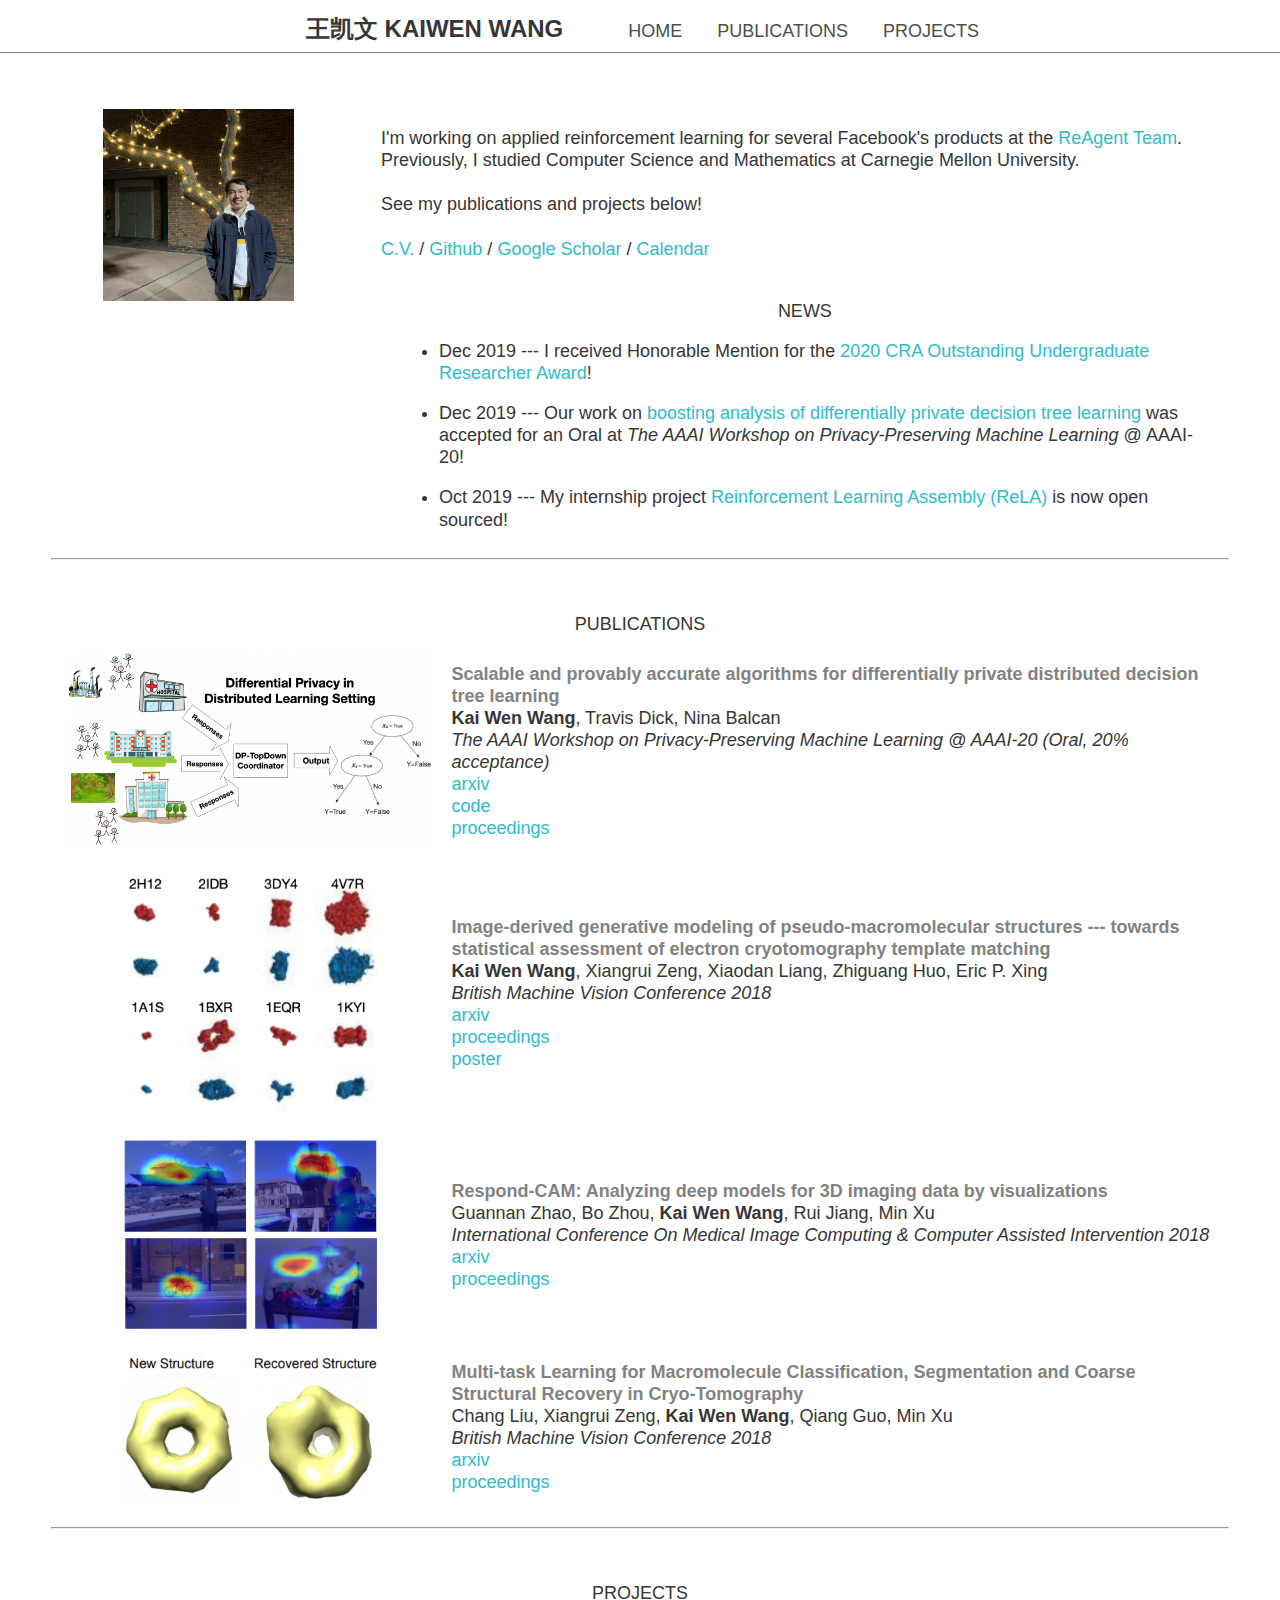
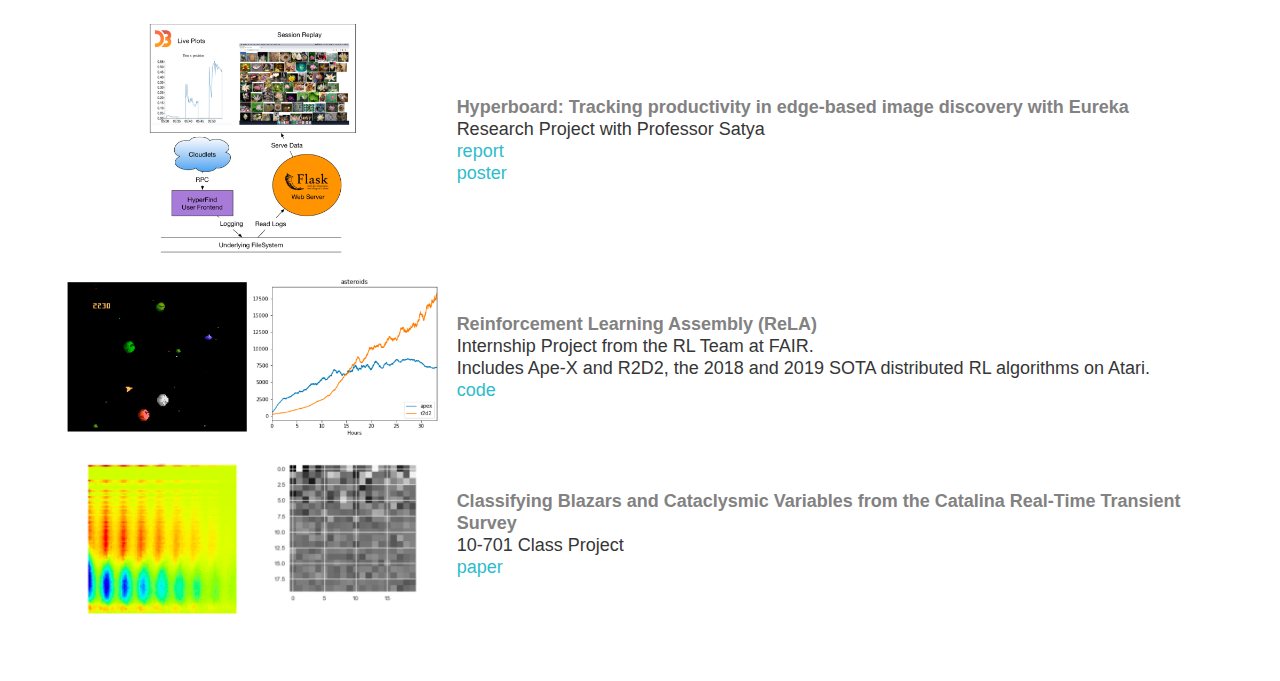
<file: index.html>
<!DOCTYPE html>
<html lang="en-US">
<head>
    <!-- Global site tag (gtag.js) - Google Analytics -->
    <script async src="https://www.googletagmanager.com/gtag/js?id=UA-138665210-1"></script>
    <script>
      window.dataLayer = window.dataLayer || [];
      function gtag(){dataLayer.push(arguments);}
      gtag('js', new Date());

      gtag('config', 'UA-138665210-1');
    </script>

    <script src="https://ajax.googleapis.com/ajax/libs/jquery/1.8.2/jquery.min.js" type="text/javascript"></script>
    <meta http-equiv="Content-Type" content="text/html; charset=utf-8" />
    <meta name="viewport" content="width=device-width, initial-scale=1, maximum-scale=1">
    <meta name="robots" content="all,index,follow" />

    <title>Kai Wen Wang</title>
    <meta name="description" content="Kai Wen Wang - B.S. in CS at CMU" />
    <link rel="icon" type="image/png" href="images/chi.png" />
    <link rel="stylesheet" href="styles.css" />
    <script src="postprocess.js" type="text/javascript"></script>
</head>

<body>

    <header>
        <nav>
            <ul>
                <li><h1>王凯文 Kaiwen Wang</h1>
                <li></li>
                <li><a class="toptabs" href="#home">Home</a></li>
                <li><a class="toptabs" href="#publications">Publications</a></li>
                <li><a class="toptabs" href="#projects">Projects</a></li>
                <li></li>
            </ul>
        </nav>
    </header>

<div id="mainbody">

<!-- ------------------------------------------------- -->

<section id="home">
    <div class = "divhome">
            <div style="float:left; width:25%">
                <img src='images/me.jpg' style="max-width:65%;"  name='mainpic'>
            </div>

            <div style="float:right; width:72%">
                <p style="text-align:justify">
                I'm working on applied reinforcement learning for several Facebook's products at the <a href="https://github.com/facebookresearch/ReAgent">ReAgent Team</a>.
                <br>
                Previously, I studied Computer Science and Mathematics at Carnegie Mellon University.
                <br>
                <br>
                See my publications and projects below!
                <br>
                <br>
                <!-- <a href="resumes/Resume.pdf" class='highlight'>Resume</a> -->
                <a href="resumes/cv.pdf" class='highlight'>C.V.</a>
                 /
                <a href="https://github.com/kaiwenw" class='highlight'>Github</a>
                 /
                <a href = "https://scholar.google.com/citations?user=HsMheBUAAAAJ&hl=en&authuser=1" class='highlight'>
                Google Scholar</a>
                /
                <a href="calendar.html" class='highlight'>Calendar</a>
                <br>
                <br>

                <div style="float:left; width:100%">
                <center class = "section_title"> NEWS </center>
                <ul class="news">
                  <li> Dec 2019 --- I received Honorable Mention for the <a href="https://cra.org/about/awards/outstanding-undergraduate-researcher-award/">2020 CRA Outstanding Undergraduate Researcher Award</a>!
                  <li> Dec 2019 --- Our work on <a href="https://www2.isye.gatech.edu/~fferdinando3/cfp/PPAI20/papers/paper_12.pdf">boosting analysis of differentially private decision tree learning</a> was accepted for an Oral at <i>The AAAI Workshop on Privacy-Preserving Machine Learning</i> @ AAAI-20!
                  <li>Oct 2019 --- My internship project <a href="https://github.com/facebookresearch/rela" class='highlight'>Reinforcement Learning Assembly (ReLA)</a> is now open sourced!
                  </li>
                </ul>
                </div>

                <br><br><br>
            </div>
    </div>

    <div style = "clear:both"></div>
</section>


<!-- ------------------------------------------------- -->

<section id="publications">
<hr><br><br>
    <center class = "section_title"> PUBLICATIONS </center>
    <table cellspacing="15">

    <tr>
      <td width="25%">
      <img src="images/publications/dpddt.png"  height=200>
      </td>

      <td>
        <b class="paper_title">
        Scalable and provably accurate algorithms for differentially private distributed decision tree learning
        </b>
        <br>
        <b>Kai Wen Wang</b>, Travis Dick, Nina Balcan
        <br>
        <em>The AAAI Workshop on Privacy-Preserving Machine Learning @ AAAI-20 (Oral, 20% acceptance)</em><br>
        <a href="https://arxiv.org/abs/2012.10602">arxiv</a><br>
        <a href="https://github.com/kaiwenw/DPDDT">code</a><br>
        <a href="https://www2.isye.gatech.edu/~fferdinando3/cfp/PPAI20/papers/paper_12.pdf">proceedings</a><br>
      </td>
    </tr>


    <tr>
      <td width="25%">
      <img src="images/publications/bmvc2018_3dgan.png"  height=250>
      </td>

      <td>
        <b class="paper_title">
        Image-derived generative modeling of pseudo-macromolecular structures --- towards statistical assessment of electron cryotomography template matching
        </b>
        <br>
        <b>Kai Wen Wang</b>, Xiangrui Zeng, Xiaodan Liang, Zhiguang Huo, Eric P. Xing
        <br>
        <em>British Machine Vision Conference 2018</em><br>
        <a href="https://arxiv.org/abs/1805.04634">arxiv</a><br>
        <a HREF="http://bmvc2018.org/contents/papers/0532.pdf">proceedings</a><br>
        <a HREF="posters/GAN-BMVC-2018.pdf">poster</a><br>
      </td>
    </tr>


    <tr>
      <td width="25%">
      <img  src="images/publications/miccai2018_respondcam.png"  height=200>
      </td>

      <td>
        <b class="paper_title">
        Respond-CAM: Analyzing deep models for 3D imaging data by visualizations
        </b>
        <br>
        Guannan Zhao, Bo Zhou, <b>Kai Wen Wang</b>, Rui Jiang, Min Xu
        <br>
        <em>International Conference On Medical Image Computing & Computer Assisted Intervention 2018</em><br>
        <a HREF="https://arxiv.org/pdf/1806.00102.pdf">arxiv</a><br>
        <a HREF="https://link.springer.com/chapter/10.1007/978-3-030-00928-1_55">proceedings</a><br>
      </td>
    </tr>

    <tr>
      <td width="25%">
      <img  src="images/publications/bmvc2018_multitask.png"  height=150>
      </td>

      <td>
        <b class="paper_title">
        Multi-task Learning for Macromolecule Classification, Segmentation and Coarse Structural Recovery in Cryo-Tomography
        </b>
        <br>
        Chang Liu, Xiangrui Zeng, <b>Kai Wen Wang</b>, Qiang Guo, Min Xu
        <br>
        <em>British Machine Vision Conference 2018</em><br>
        <a href="https://arxiv.org/abs/1805.06332">arxiv</a><br>
        <A HREF="http://bmvc2018.org/contents/papers/1007.pdf">proceedings</A>
      </td>
    </tr>


</table>
</section>

<section id="projects">
<hr><br><br>
    <center class = "section_title"> PROJECTS </center>
    <table cellspacing="15">

    <tr>
      <td width="25%">
      <img src="images/projects/eureka.png"  height=240>
      </td>

      <td>
        <b class="paper_title">
        Hyperboard: Tracking productivity in edge-based image discovery with Eureka
        </b>
        <br>
        Research Project with Professor Satya
        <br>
        <a href="papers/eureka-report.pdf">report</A><br>
        <a href="posters/eureka.pdf">poster</A>
      </td>
    </tr>

    <tr>
      <td width="25%">
      <img src="images/projects/rela.png"  height=160>
      </td>

      <td>
        <b class="paper_title">
        Reinforcement Learning Assembly (ReLA)
        </b>
        <br>
        Internship Project from the RL Team at FAIR. <br>
        Includes Ape-X and R2D2, the 2018 and 2019 SOTA distributed RL algorithms on Atari.
        <br>
        <A HREF="https://github.com/facebookresearch/rela">code</A>
      </td>
    </tr>

    <tr>
      <td width="25%">
      <img src="images/projects/blazars.png"  height=160>
      </td>

      <td>
        <b class="paper_title">
        Classifying Blazars and Cataclysmic Variables from the Catalina Real-Time Transient Survey
        </b>
        <br>
        10-701 Class Project
        <br>
        <A HREF="papers/classifying-blazars-cataclysmic.pdf">paper</A>
      </td>
    </tr>
    </table>
</section>


<!-- ------------------------------------------------- -->
</div>
</body>
</html>
</file>
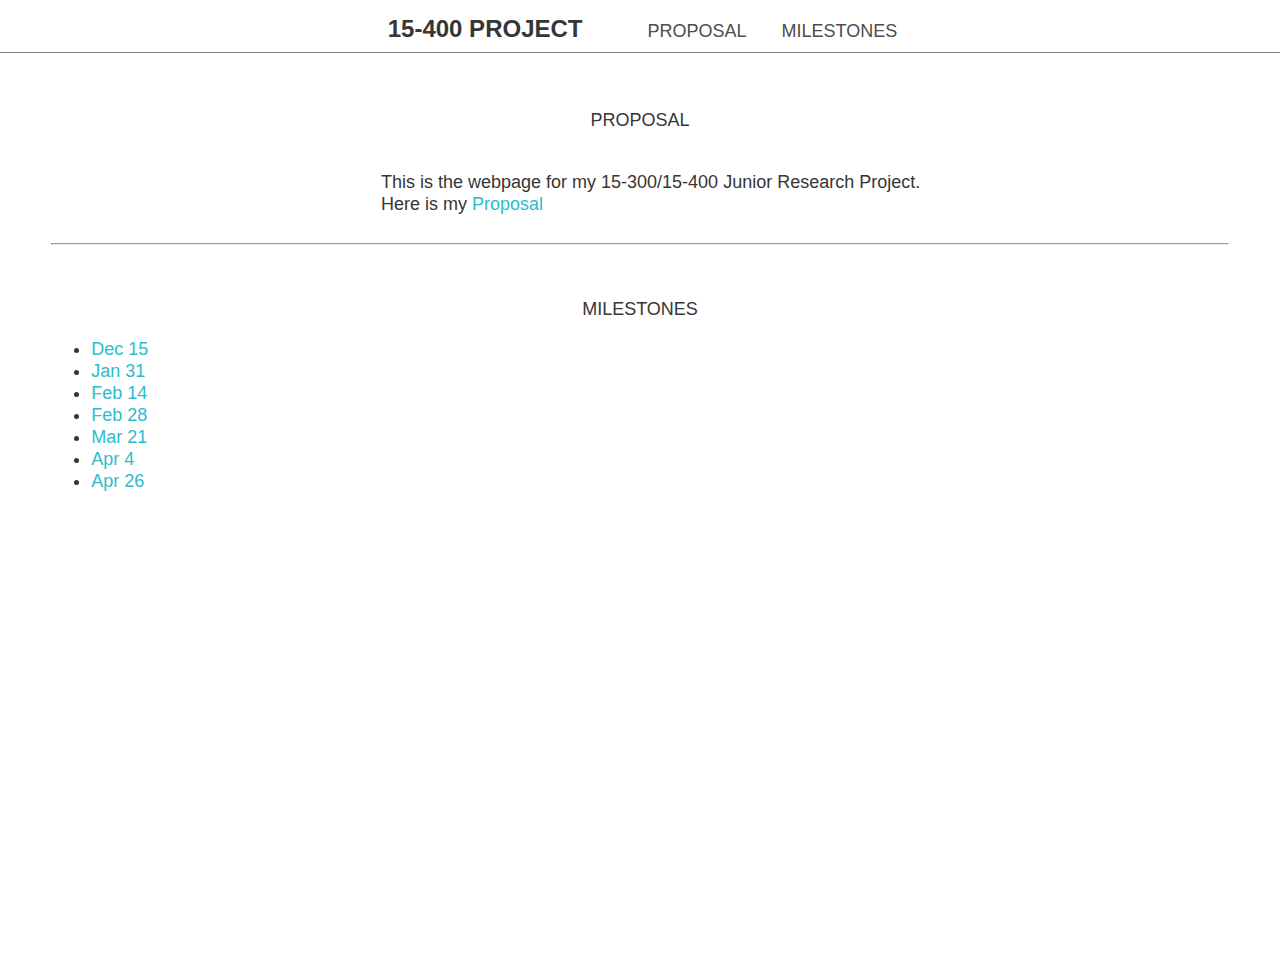
<file: JuniorProject.html>
<!DOCTYPE html>
<html lang="en-US">
<head>
    <script src="https://ajax.googleapis.com/ajax/libs/jquery/1.8.2/jquery.min.js" type="text/javascript"></script>
    <meta http-equiv="Content-Type" content="text/html; charset=utf-8" />
    <meta name="viewport" content="width=device-width, initial-scale=1, maximum-scale=1">
    <meta name="robots" content="all,index,follow" />

    <title>Kai Wen Wang</title>
    <meta name="description" content="Kai Wen Wang - B.S. in CS at CMU" />
    <link rel="icon" type="image/png" href="images/chi.png" />
    <link rel="stylesheet" href="styles.css" />
    <script src="postprocess.js" type="text/javascript"></script>
</head>

<body>

    <header>
        <nav>
            <ul>
                <li><h1>15-400 Project</h1>
                <li></li>
                <li><a class="toptabs" href="#proposal">Proposal</a></li>
                <li><a class="toptabs" href="#milestones">Milestones</a></li>
                <li></li>
            </ul>
        </nav>
    </header>

<div id="mainbody">

<!-- ------------------------------------------------- -->

<section id="proposal">
    <div class = "divhome">
            <center class = "section_title"> PROPOSAL </center>
            <!-- <div style="float:left; width:25%">
                <img src='me.jpg' style="max-width:60%;"  name='mainpic'>
            </div> -->

            <div style="float:right; width:72%">
                <br><p style="text-align:justify">
                This is the webpage for my 15-300/15-400 Junior Research Project.
                <br>
                Here is my
                <a href="https://drive.google.com/file/d/1YG533_WLj5nHQI1L-CeBqAutE_gCIIBU/view?usp=sharing" style="color:#2dbccb">
                Proposal
                </a>
                <br>

            </div>
    </div>
    
    <div style = "clear:both"></div>
</section>

<!-- ------------------------------------------------- -->

<section id="milestones">
<hr><br><br>

 <center class = "section_title"> MILESTONES </center>


    <ul>
        <li> <a class='highlight' href="https://drive.google.com/file/d/1rKtMCxpG4tpC1AX08GCLXeb1w2_Jzhyv/view?usp=sharing">Dec 15</a> </li>
        <li> <a class='highlight' href="https://drive.google.com/file/d/1m9UYp9o9H_6CAICwbOpKUARBMW2wwUsA/view?usp=sharing">Jan 31</a> </li>
        <li> <a class='highlight' href="https://drive.google.com/file/d/1ydQP5Qu-vYZYvec74Vi2syKlJ-1ow0m0/view?usp=sharing">Feb 14</a> </li>
        <li> <a class='highlight' href="https://drive.google.com/file/d/1XJgdR1X5iEaQFff6onjsjf60VXxDtQxb/view?usp=sharing">Feb 28</a> </li>
        <li> <a class='highlight' href="https://drive.google.com/file/d/1yPg-IXmrytS-eDSp7GuPf0woOKyRNFLh/view?usp=sharing">Mar 21</a> </li>
        <li> <a class='highlight' href="https://drive.google.com/file/d/1eS-ZpGvt4E5wxYzTmbkjWPXgaKN4-Sev/view?usp=sharing">Apr 4</a> </li>
        <li> <a class='highlight' href="https://drive.google.com/file/d/1DJFVlvsov8FQvM_YUmjmaLyeYtHdTjhP/view?usp=sharing">Apr 26</a> </li>  
    </ul>

</section>


<!-- ------------------------------------------------- -->
</div>
</body>
</html>
</file>
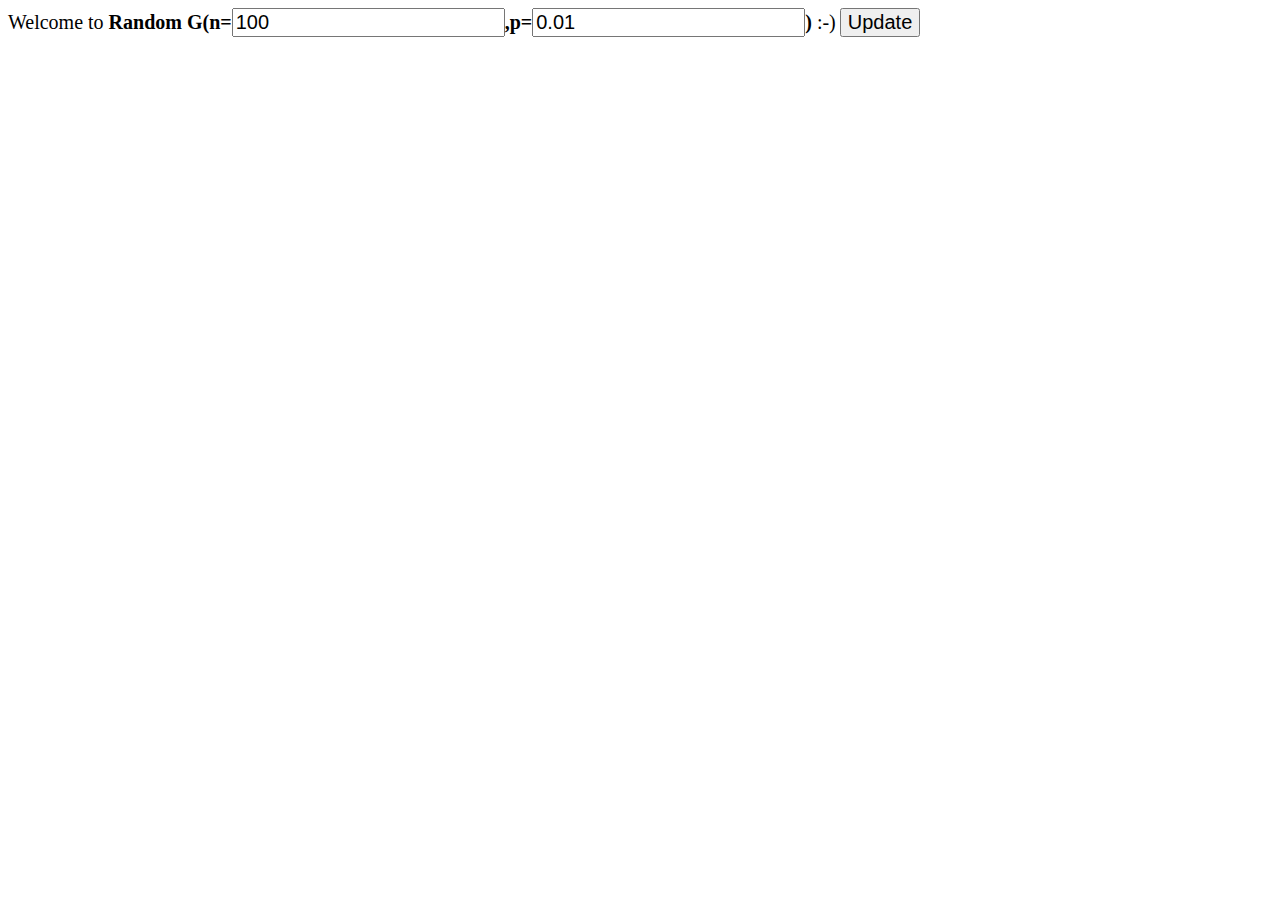
<file: randomgraph.html>
<!DOCTYPE html>
<meta charset="utf-8">
<style>

span {
    font-size: 20px;
}

input {
    font-size: 20px;
}

.links line {
  stroke: #999;
  stroke-opacity: 0.6;
}

.nodes circle {
  stroke: #fff;
  stroke-width: 1.5px;
}

</style>
<span>Welcome to <b>Random G(n=<input id="numNodes" type="text" name="numNodes" placeholder="100" value="100">,p=<input id="prob" type="text" name="prob" placeholder="0.01" value="0.01">)</b> :-)</span>
<input name="updateButton" 
           type="button" 
           value="Update" 
           onclick="updateGraph()" />
<br>
<div>
<svg width="500" height="500" margin="0 auto 0 auto"></svg>      
</div>
<script src="https://d3js.org/d3.v4.min.js"></script>
<script>

function generateGraph(n, p) {
  data = {
    nodes: [],
    links: []
  };
  N = 0
  m = 0
  for (var i = 0; i < n; i++) {
    data['nodes'].push({id: i, group: i%10});
    for (var j = 0; j < i; j++) {
      N += 1
      if (Math.random() < p) {
        m += 1
        data['links'].push({source: j, target: i, value: 1});  
      }
    }
  }
  console.log(m/N);
  return data;
}

var simulation = d3.forceSimulation()


function drawGraph(graph) {
    var svg = d3.select("svg"),
    width = +svg.attr("width"),
    height = +svg.attr("height");

    simulation = d3.forceSimulation()
    simulation.force("link", d3.forceLink().id(function(d) { return d.id; }))
        .force("charge", d3.forceManyBody())
        .force("center", d3.forceCenter(width / 2, height / 2));

    var color = d3.scaleOrdinal(d3.schemeCategory20);

    var link = svg.append("g")
      .attr("class", "links")
    .selectAll("line")
    .data(graph.links)
    .enter().append("line")
      .attr("stroke-width", function(d) { return Math.sqrt(d.value); });

    var node = svg.append("g")
      .attr("class", "nodes")
    .selectAll("circle")
    .data(graph.nodes)
    .enter().append("circle")
      .attr("r", 5)
      .attr("fill", function(d) { return color(d.group); })
      .call(d3.drag()
          .on("start", dragstarted)
          .on("drag", dragged)
          .on("end", dragended));

    node.append("title")
      .text(function(d) { return d.id; });

    simulation
      .nodes(graph.nodes)
      .on("tick", ticked);

    simulation.force("link")
      .links(graph.links);

    function ticked() {
    link
        .attr("x1", function(d) { return d.source.x; })
        .attr("y1", function(d) { return d.source.y; })
        .attr("x2", function(d) { return d.target.x; })
        .attr("y2", function(d) { return d.target.y; });

    node
        .attr("cx", function(d) { return d.x; })
        .attr("cy", function(d) { return d.y; });
    }
}

function dragstarted(d) {
  if (!d3.event.active) simulation.alphaTarget(0.3).restart();
  d.fx = d.x;
  d.fy = d.y;
}

function dragged(d) {
  d.fx = d3.event.x;
  d.fy = d3.event.y;
}

function dragended(d) {
  if (!d3.event.active) simulation.alphaTarget(0);
  d.fx = null;
  d.fy = null;
}

function updateGraph() {
    simulation.force("charge", null)
            .force("link", null)
            .force("center", null) ;
    d3.select('svg').remove();
    d3.select('body div').append('svg')
        .attr('width', 800)
        .attr('height', 800)
        .attr('margin', 'auto');
    var numNodes = d3.select("#numNodes").property("value");
    var prob = d3.select("#prob").property("value");
    console.log(numNodes, prob);
    drawGraph(generateGraph(parseInt(numNodes), parseFloat(prob)));
}

</script>
</file>
<file: styles.css>
* {
    color: #363636;
    font-size: 18px;
}

img {
  display: block;
  margin-left: auto;
  margin-right: auto;
}

h1 {
    font-size: 24px;
}

html,body { 
    margin: 0%; 
    padding: 0; 
    width: 100%; 
    height: 100%;
    font-size: 17px;
    line-height: 130%;
    font-family: "Arial", "Helvetica", "Verdana", "sans-serif";
    background: white;
}

header {
    line-height: 10%;
    margin: 0;
    top: 0;
    position: fixed;
    vertical-align:top;
    width: 100%;
    background: white;
}

nav {
    margin: 0;
    top: 0;
    width: 100%;
    height: 100%;
    text-align: center;
    vertical-align:top;
    background: white;
}

nav ul {
    top: 0;
    margin: 10px 0 0 0;
    background: white;
    border-bottom: solid gray 1px;
}

nav ul li {
    top: 0;
    display: inline-block;
    margin-right: 15px;
    margin-left: 15px;
    margin-bottom: 0px;
    margin-top: 0px;
}

h1 {
    text-transform: uppercase;
}

ul.news li {
    margin: 1em;
    /*list-style-type: none;*/
}

a { 
    /*temporary highlighting*/
    color:#2dbccb;
    /*color: #4D4D4D; */
    text-decoration: none;
}

a.highlight{
    color:#2dbccb;
}

.toptabs {
    color: #4D4D4D; 
    text-transform: uppercase; 
    text-decoration: none;  
    line-height: 42px;   
    font-family: sans-serif;
}

.toptabs_active { 
    color: #2dbccb; 
    text-transform: uppercase; 
    text-decoration: none;  
    line-height: 42px;   
    font-family: sans-serif;
}

font.highlight {
    color: #C23E22; 
    font-weight: bold
}

.paper_title {
    color: #828282;
    font-size: 18px;
}

#home { background: white; }
#projects { background: white; }
#publications { background-color: white; }
#cv { background-color: white; }

#mainbody {padding: 4%; margin-top:100px;}
</file>
